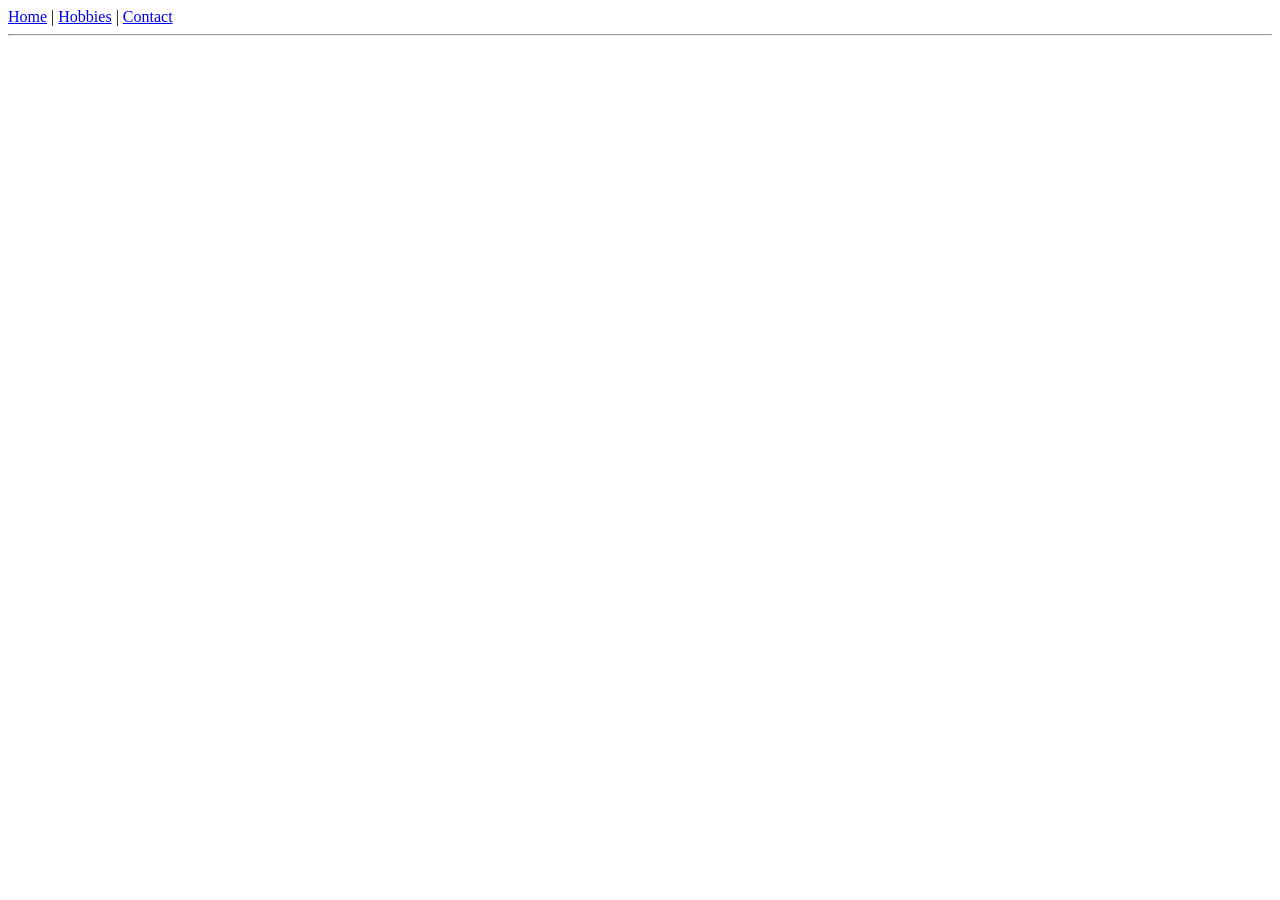
<file: index.html>
<!doctype html>
<html lang="en" data-beasties-container>
<head>
  <meta charset="utf-8">
  <title>MyResumeAngular</title>
  <base href="https://DezmondSee.github.io/my-resume-angular/">
  <meta name="viewport" content="width=device-width, initial-scale=1">
  <link rel="icon" type="image/x-icon" href="favicon.ico">
<link rel="stylesheet" href="styles-5INURTSO.css"></head>
<body>
  <app-root></app-root>
<script src="main-DXUDUYGO.js" type="module"></script></body>
</html>
</file>
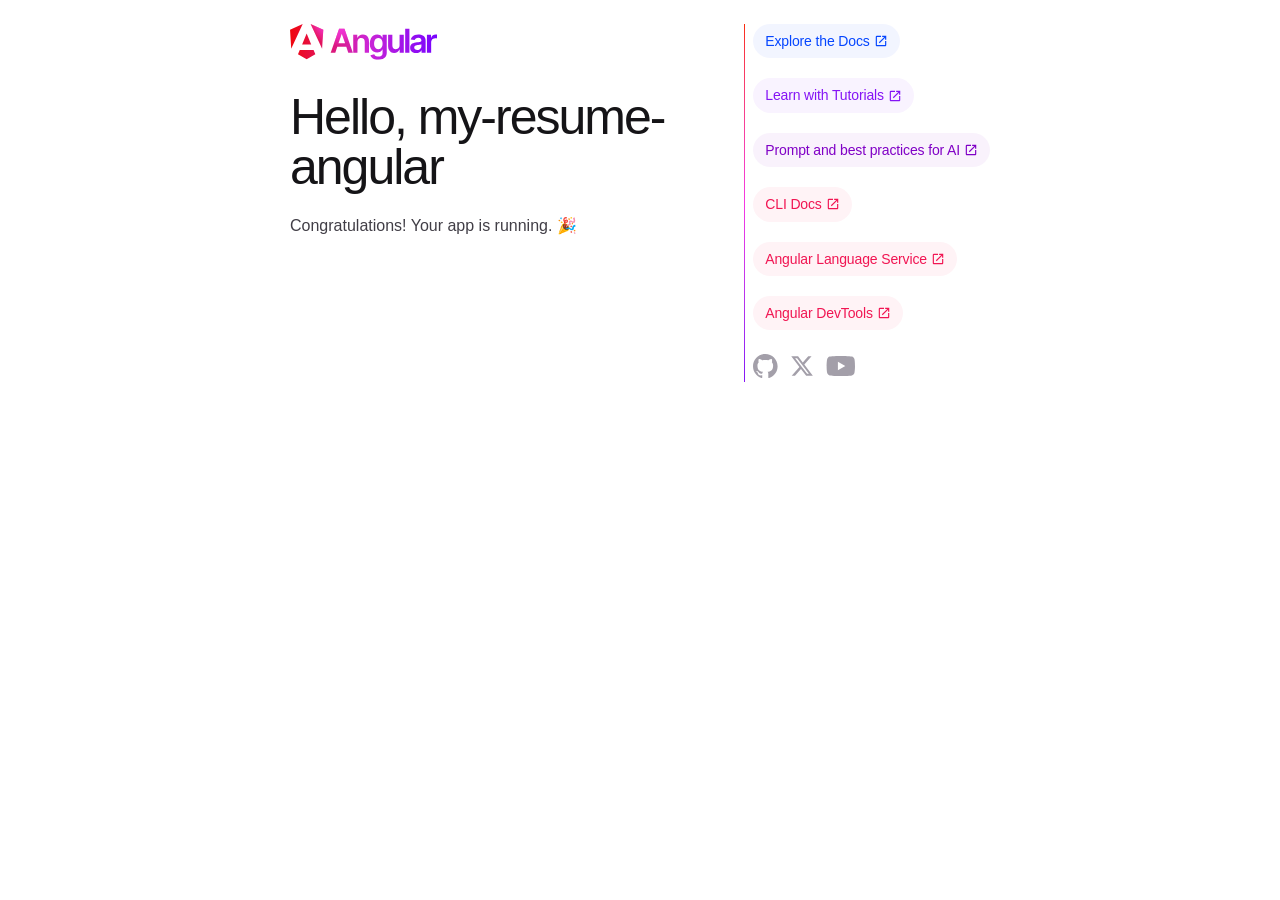
<file: my-resume-angular/browser/index.html>
<!doctype html>
<html lang="en" data-beasties-container>
<head>
  <meta charset="utf-8">
  <title>MyResumeAngular</title>
  <base href="https://dezmondsee.github.io/my-resume-angular/">
  <meta name="viewport" content="width=device-width, initial-scale=1">
  <link rel="icon" type="image/x-icon" href="favicon.ico">
<link rel="stylesheet" href="styles-5INURTSO.css"></head>
<body>
  <app-root></app-root>
<script src="main-SERM5G5G.js" type="module"></script></body>
</html>
</file>
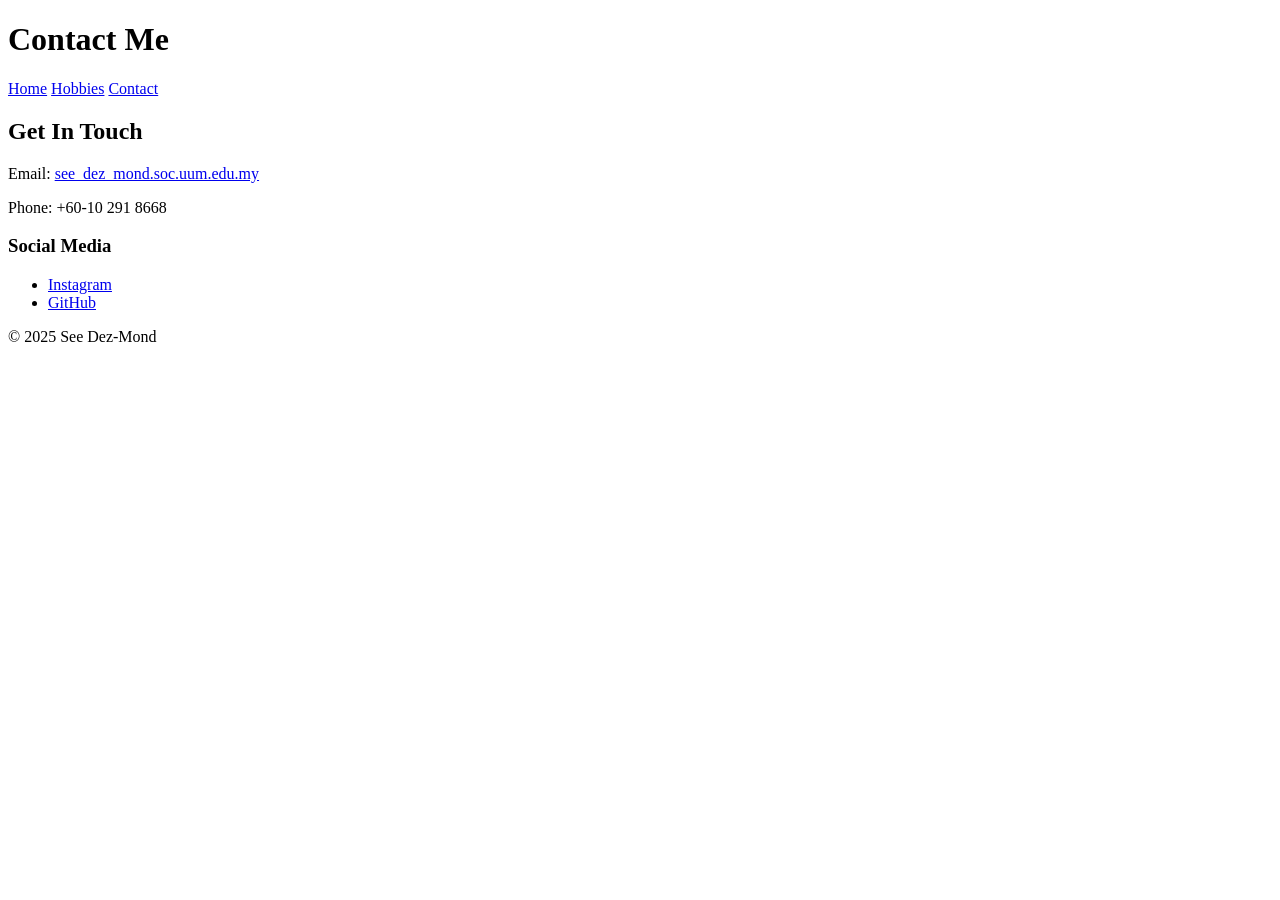
<file: src/app/pages/contact/contact.html>
<!DOCTYPE html>
<html>
<head>
  <title>Contact Me</title>

</head>
<body>

<header>
  <h1>Contact Me</h1>

  <nav>
    <a href="index.html">Home</a>
    <a href="hobbies.html">Hobbies</a>
    <a href="contact.html">Contact</a>
  </nav>
</header>

<section>
  <h2>Get In Touch</h2>
  <p>Email: <a href="see_dez_mond@soc.uum.edu.my">see_dez_mond.soc.uum.edu.my</a></p>
  <p>Phone: +60-10 291 8668</p>

  <h3>Social Media</h3>
  <ul>
    <li><a href="hhttps://www.instagram.com/sdm_0511/" target="_blank">Instagram</a></li>
    <li><a href="https://github.com/DezmondSee" target="_blank">GitHub</a></li>
  </ul>
</section>

<footer>
  <p>© 2025 See Dez-Mond</p>
</footer>

</body>
</html>
</file>
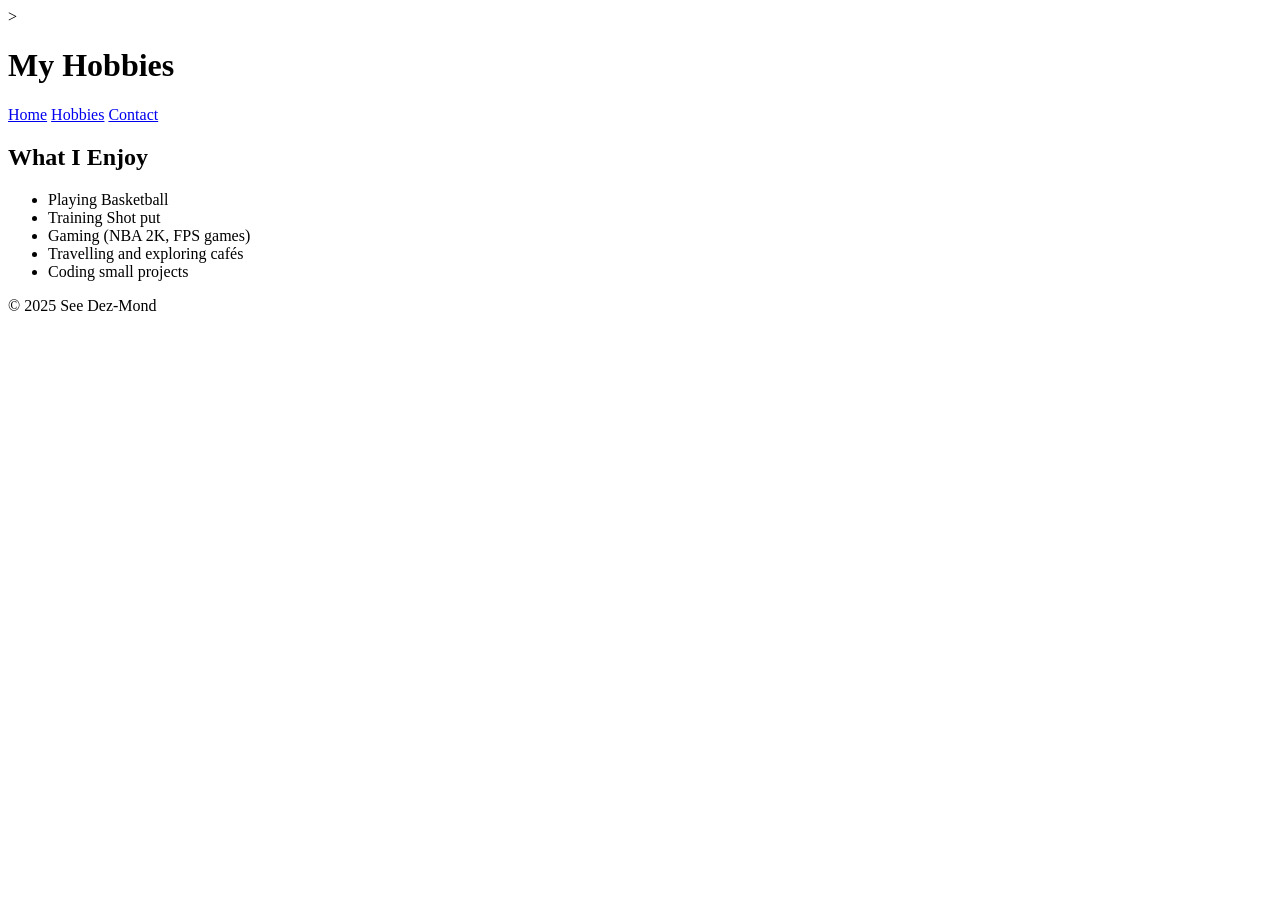
<file: src/app/pages/hobbies/hobbies.html>
<!DOCTYPE html>
<html>
<head>
  <title>My Hobbies</title>
  >
</head>
<body>

<header>
  <h1>My Hobbies</h1>

  <nav>
    <a href="index.html">Home</a>
    <a href="hobbies.html">Hobbies</a>
    <a href="contact.html">Contact</a>
  </nav>
</header>

<section>
  <h2>What I Enjoy</h2>
  <ul>
    <li>Playing Basketball</li>
    <li>Training Shot put</li>
    <li>Gaming (NBA 2K, FPS games)</li>
    <li>Travelling and exploring cafés</li>
    <li>Coding small projects</li>
  </ul>
</section>

<footer>
  <p>© 2025 See Dez-Mond</p>
</footer>

</body>
</html>
</file>
